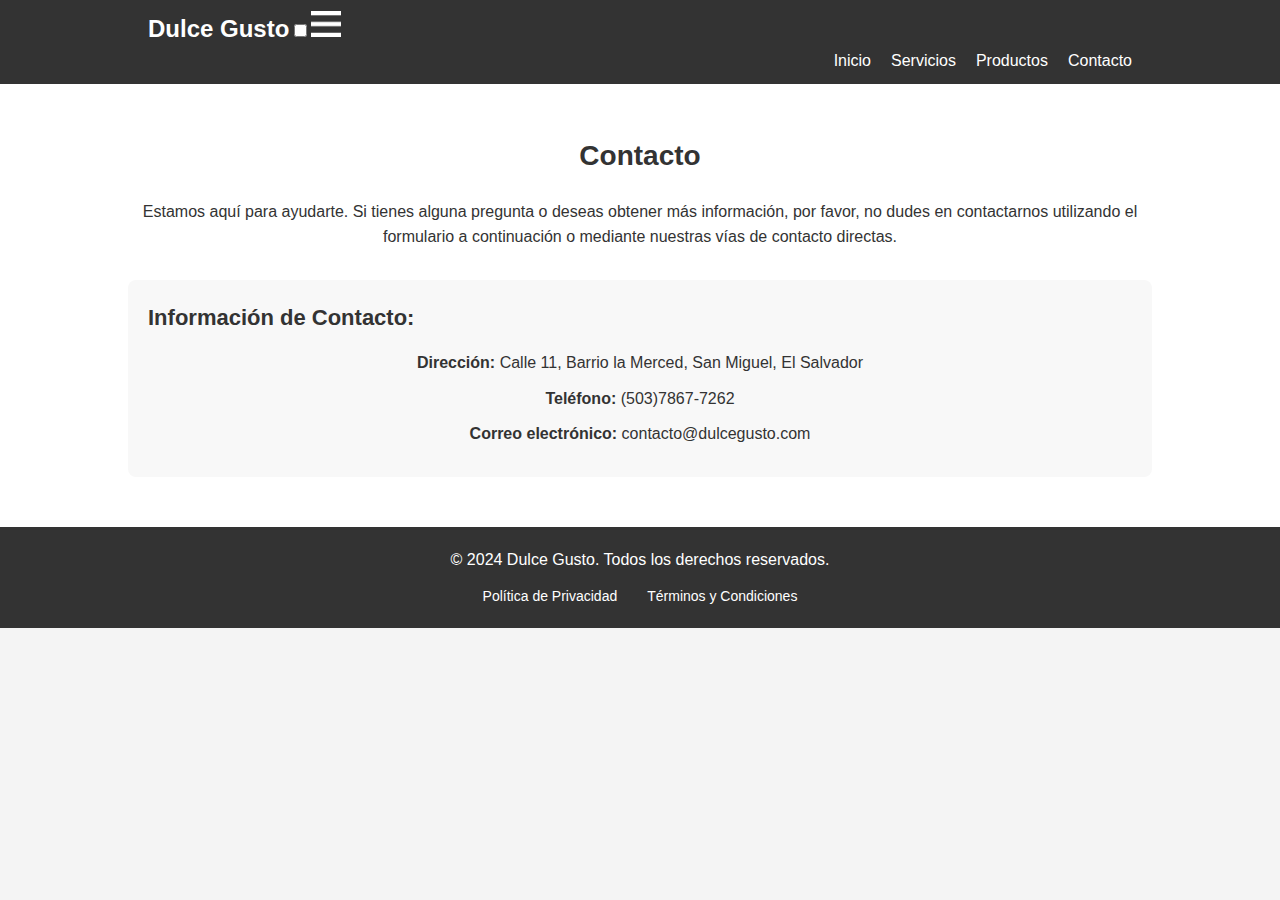
<file: Contacto.html>
<!DOCTYPE html>
<html lang="es">

<head>
    <meta charset="UTF-8">
    <meta name="viewport" content="width=device-width, initial-scale=1.0">
    <title>Contacto Dulce Gusto</title>
    <link rel="stylesheet" href="stylescontacto.css"> 
</head>

<body>
    <header class="header">
        <div class="menu container">
            <a href="index.html" class="logo">Dulce Gusto</a>
            <input type="checkbox" id="menu" />
            <label for="menu">
                <img src="imagenes/menu.png" class="menu-icono" alt="Icono de menú">
            </label>
            <nav class="navbar">
                <ul>
                    <li><a href="index.html">Inicio</a></li>
                    <li><a href="Servicios.html">Servicios</a></li>
                    <li><a href="Diferentescafes.html">Productos</a></li>
                    <li><a href="Contacto.html">Contacto</a></li>
                </ul>
            </nav>
        </div>
    </header>

    <main class="contacto">
        <div class="container">
            <h1>Contacto</h1>
            <p>Estamos aquí para ayudarte. Si tienes alguna pregunta o deseas obtener más información, por favor,
                no dudes en contactarnos utilizando el formulario a continuación o mediante nuestras vías de
                contacto directas.</p>

           
            <div class="info-contacto">
                <h3>Información de Contacto:</h3>
                <p><strong>Dirección:</strong> Calle 11, Barrio la Merced, San Miguel, El Salvador</p>
                <p><strong>Teléfono:</strong> (503)7867-7262</p>
                <p><strong>Correo electrónico:</strong> contacto@dulcegusto.com</p>
            </div>
        </div>
    </main>

    <footer>
        <div class="footer-content container">
            <p>&copy; 2024 Dulce Gusto. Todos los derechos reservados.</p>
            <nav>
                <ul>
                    <li><a href="privacidad.html">Política de Privacidad</a></li>
                    <li><a href="terminos.html">Términos y Condiciones</a></li>
                </ul>
            </nav>
        </div>
    </footer>
</body>

</html>
</file>
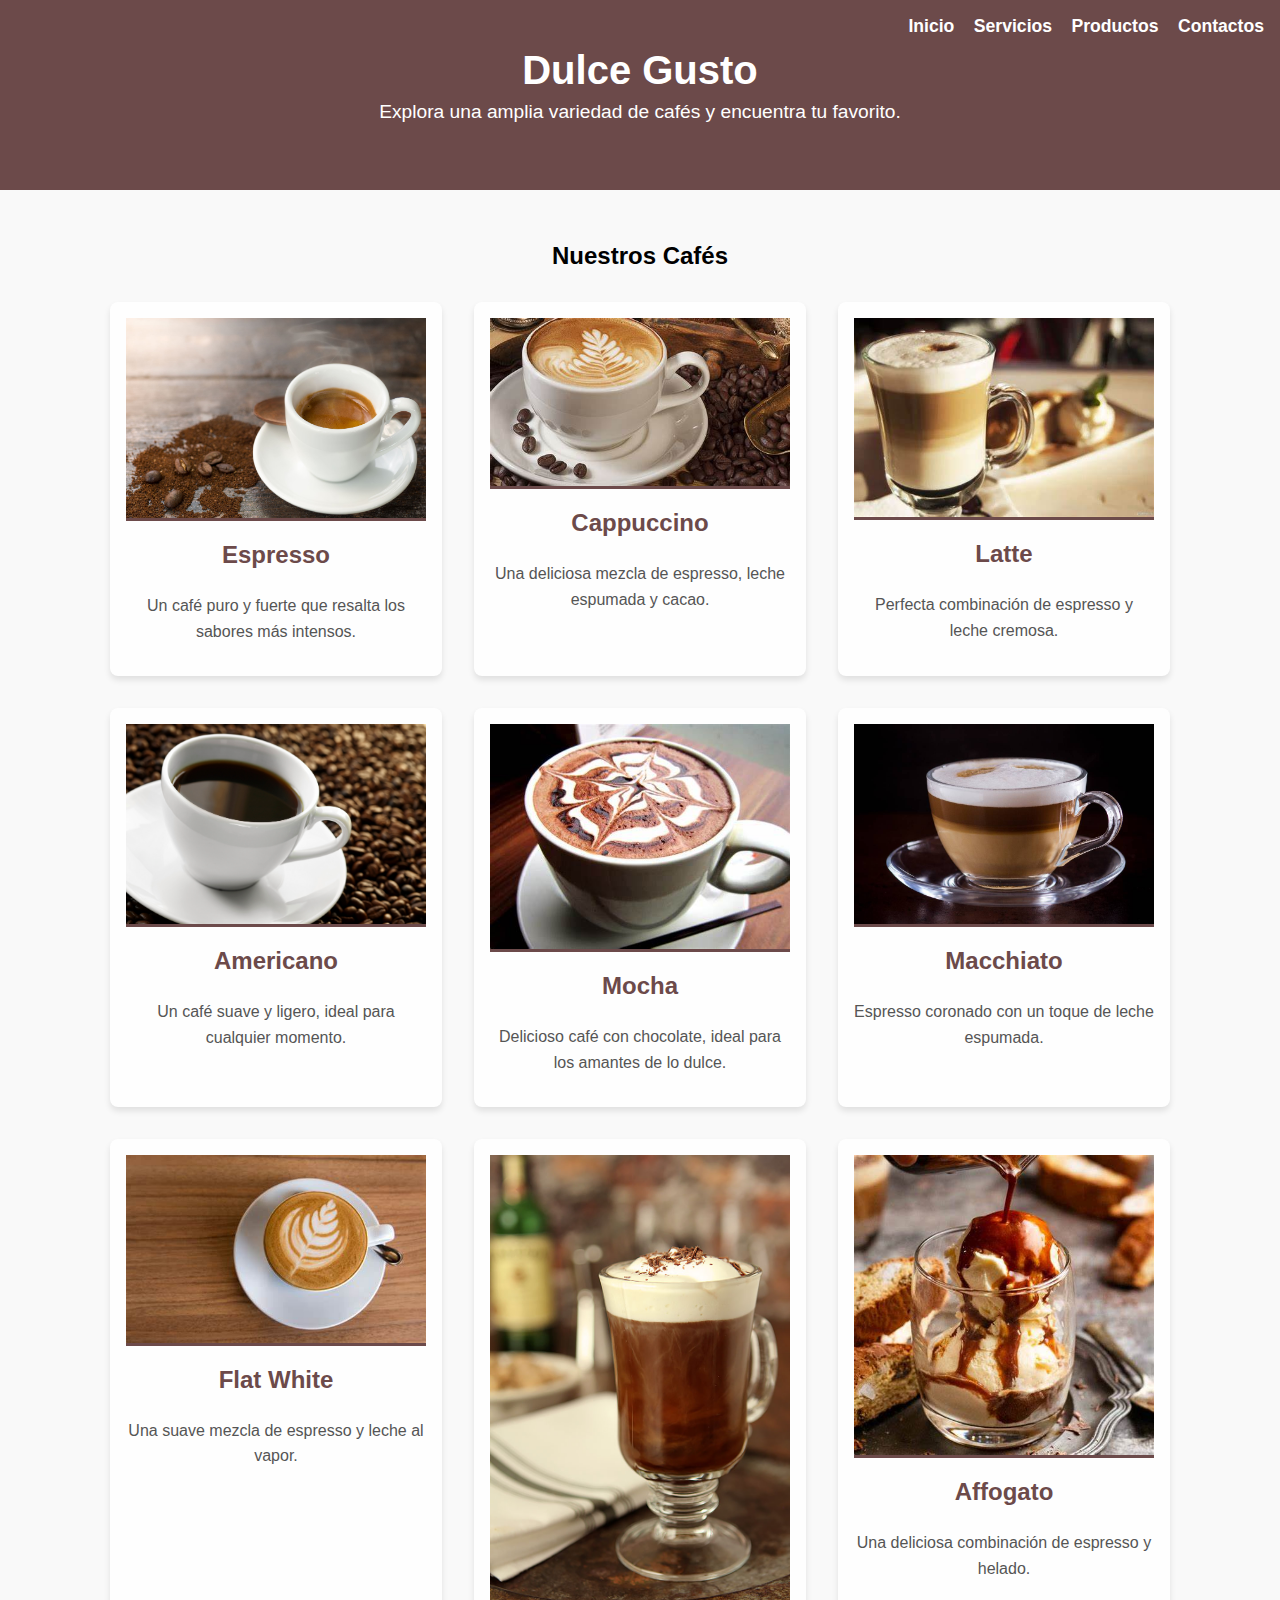
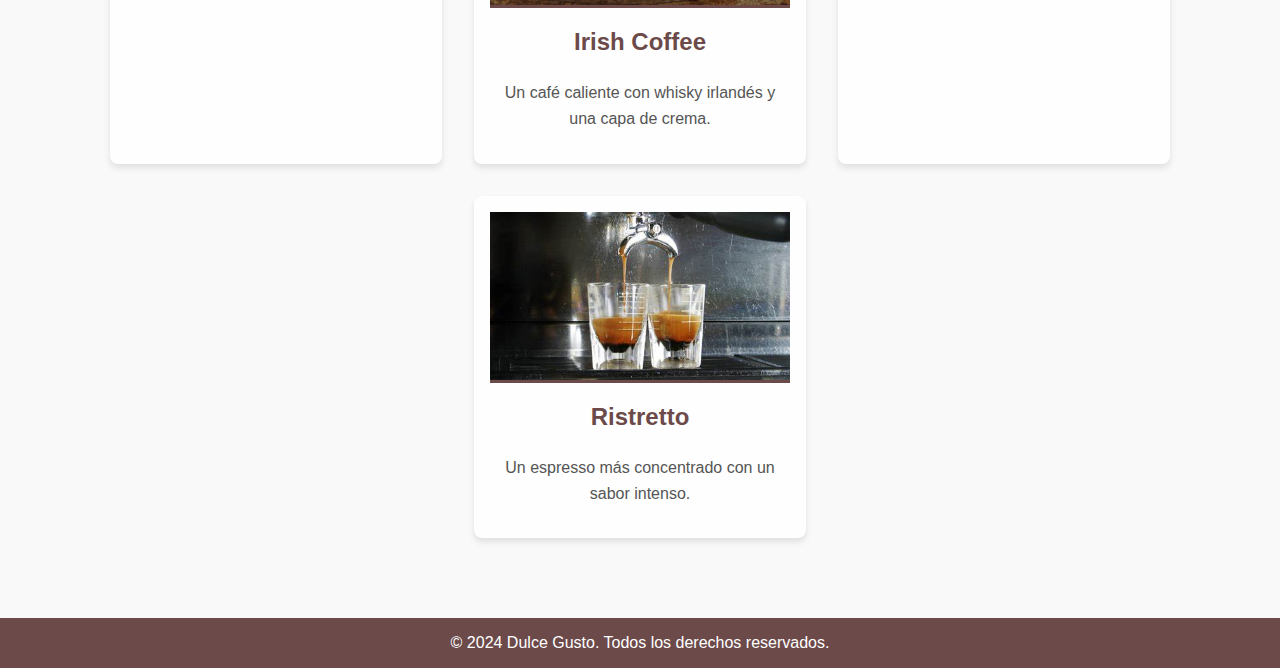
<file: Diferentescafes.html>
<!DOCTYPE html>
<html lang="es">
<head>
    <meta charset="UTF-8">
    <meta name="viewport" content="width=device-width, initial-scale=1.0">
    <title>Tipos de Café</title>
    <link rel="stylesheet" href="stylesdiferentescafe.css">
</head>
<body>
    
    <nav class="navbar">
        <ul>
            <li><a href="index.html" class="menu-link">Inicio</a></li>
            <li><a href="Servicios.html" class="menu-link">Servicios</a></li>
            <li><a href="Diferentescafes.html" class="menu-link">Productos</a></li>
            <li><a href="Contacto.html" class="menu-link">Contactos</a></li>
            

        </ul>
    </nav>
    
    <header>
        <h1>Dulce Gusto</h1>
        <p>Explora una amplia variedad de cafés y encuentra tu favorito.</p>
    </header>

    <main class="coffee-types">
        <h2>Nuestros Cafés</h2>
        <div class="coffee-list">
            <div class="coffee-item">
                <img src="imagenes/espresso.jpeg" alt="Espresso" class="coffee-img">
                <h3>Espresso</h3>
                <p>Un café puro y fuerte que resalta los sabores más intensos.</p>
            </div>

            <div class="coffee-item">
                <img src="imagenes/capuccino.jpeg" alt="Cappuccino" class="coffee-img">
                <h3>Cappuccino</h3>
                <p>Una deliciosa mezcla de espresso, leche espumada y cacao.</p>
            </div>

            <div class="coffee-item">
                <img src="imagenes/latte.jpeg" alt="Latte" class="coffee-img">
                <h3>Latte</h3>
                <p>Perfecta combinación de espresso y leche cremosa.</p>
            </div>

            <div class="coffee-item">
                <img src="imagenes/americano.jpeg" alt="Americano" class="coffee-img">
                <h3>Americano</h3>
                <p>Un café suave y ligero, ideal para cualquier momento.</p>
            </div>

            <div class="coffee-item">
                <img src="imagenes/mocha.jpeg" alt="Mocha" class="coffee-img">
                <h3>Mocha</h3>
                <p>Delicioso café con chocolate, ideal para los amantes de lo dulce.</p>
            </div>

            <div class="coffee-item">
                <img src="imagenes/macchiato.jpeg" alt="Macchiato" class="coffee-img">
                <h3>Macchiato</h3>
                <p>Espresso coronado con un toque de leche espumada.</p>
            </div>

            <div class="coffee-item">
                <img src="imagenes/flatwhite.jpeg" alt="Flat White" class="coffee-img">
                <h3>Flat White</h3>
                <p>Una suave mezcla de espresso y leche al vapor.</p>
            </div>

            <div class="coffee-item">
                <img src="imagenes/irishcoffee.jpeg" alt="Irish Coffee" class="coffee-img">
                <h3>Irish Coffee</h3>
                <p>Un café caliente con whisky irlandés y una capa de crema.</p>
            </div>

            <div class="coffee-item">
                <img src="imagenes/affogato.jpeg" alt="Affogato" class="coffee-img">
                <h3>Affogato</h3>
                <p>Una deliciosa combinación de espresso y helado.</p>
            </div>

            <div class="coffee-item">
                <img src="imagenes/ristretto.jpeg" alt="Ristretto" class="coffee-img">
                <h3>Ristretto</h3>
                <p>Un espresso más concentrado con un sabor intenso.</p>
            </div>
        </div>
    </main>

    <footer>
        <p>&copy; 2024 Dulce Gusto. Todos los derechos reservados.</p>
    </footer>
</body>
</html>
</file>
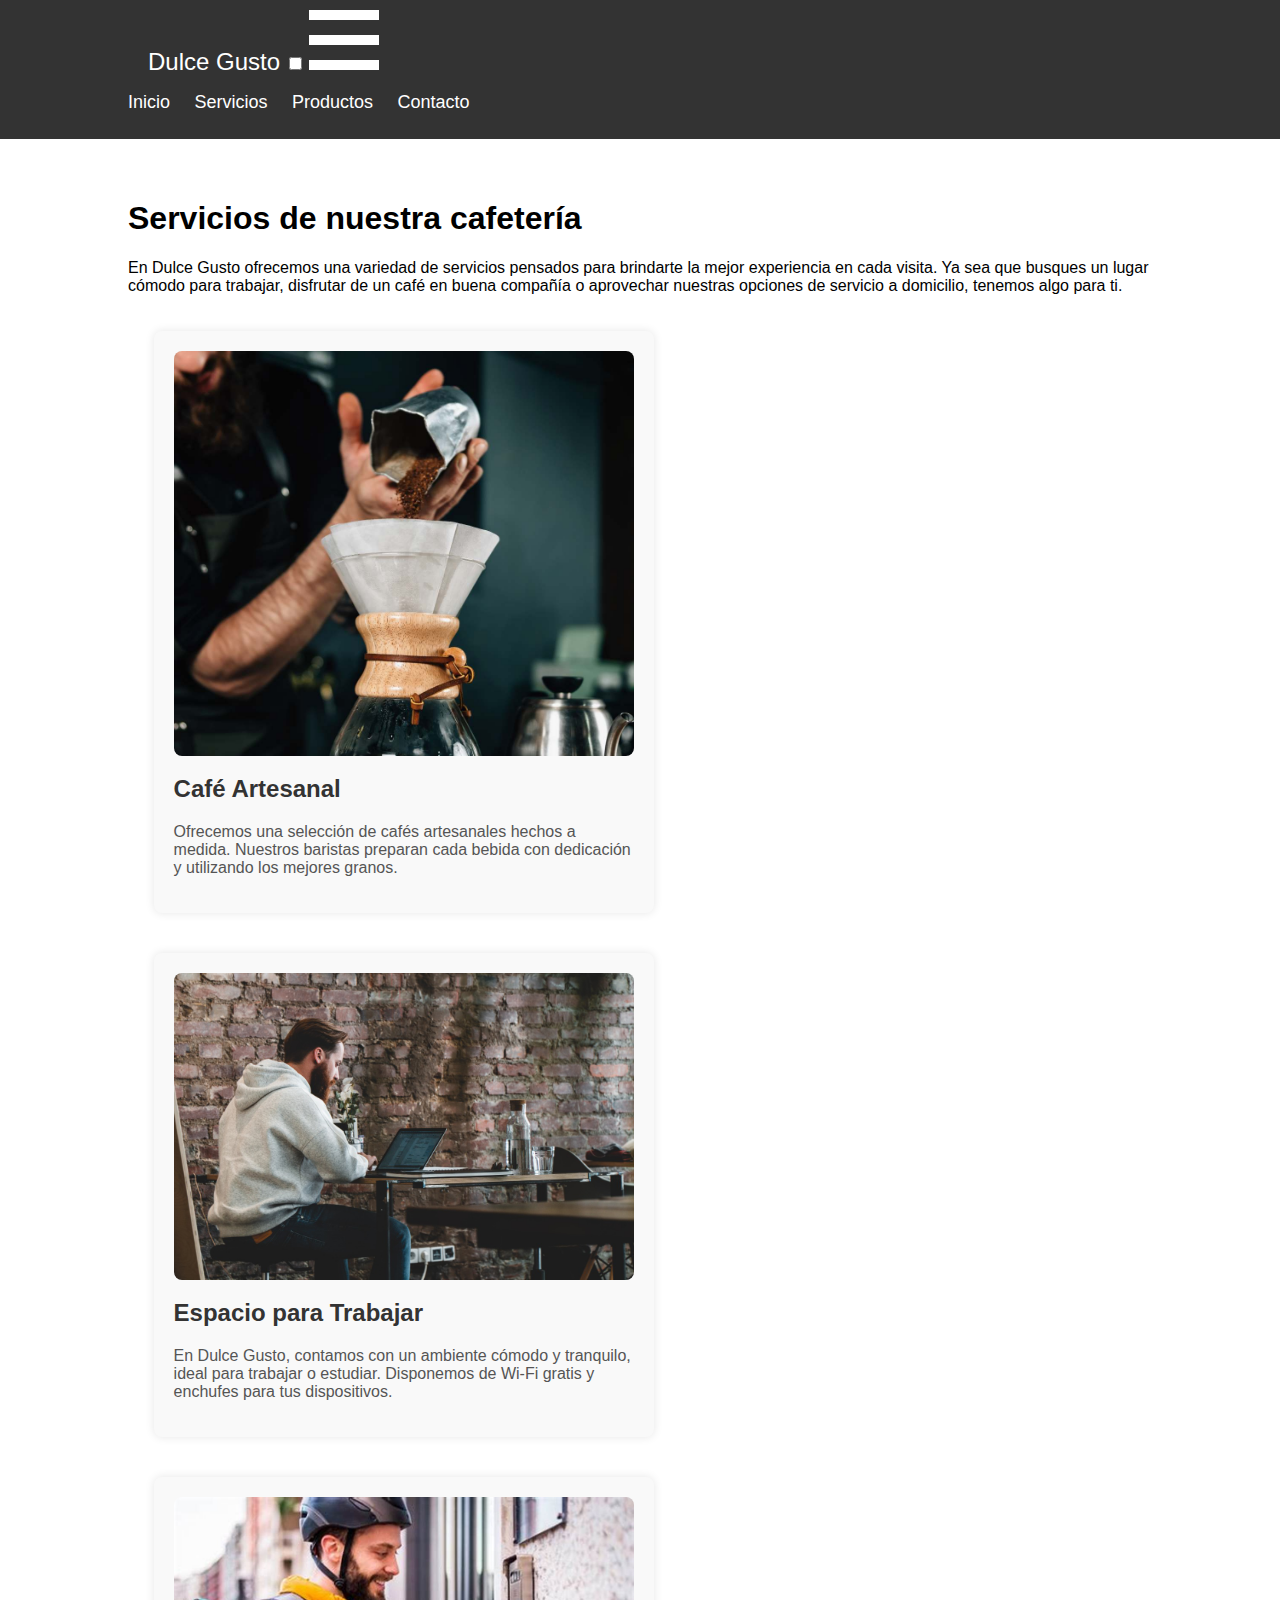
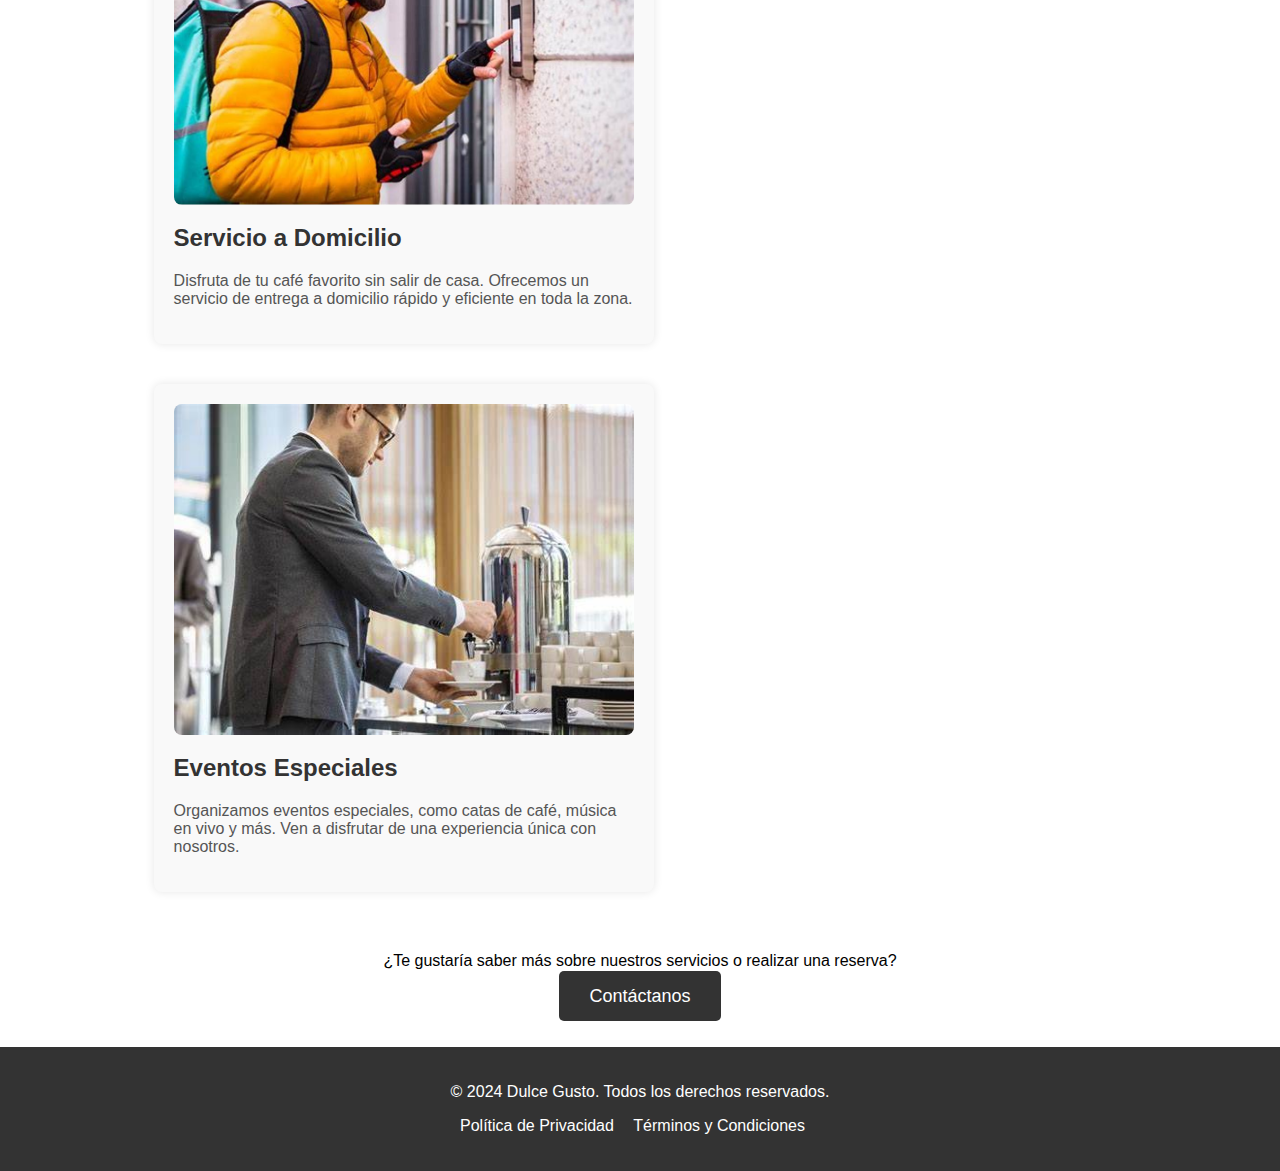
<file: Servicios.html>
<!DOCTYPE html>
<html lang="es">

<head>
    <meta charset="UTF-8">
    <meta name="viewport" content="width=device-width, initial-scale=1.0">
    <title>Servicios | Dulce Gusto</title>
    <link rel="stylesheet" href="stylesservicios.css"> 

<body>
    <header class="header">
        <div class="menu container">
            <a href="index.html" class="logo">Dulce Gusto</a>
            <input type="checkbox" id="menu" />
            <label for="menu">
                <img src="imagenes/menu.png" class="menu-icono" alt="Icono de menú">
            </label>
            <nav class="navbar">
                <ul>
                    <li><a href="index.html">Inicio</a></li>
                    <li><a href="Servicios.html">Servicios</a></li>
                    <li><a href="Diferentescafes.html">Productos</a></li>
                    <li><a href="Contacto.html">Contacto</a></li>
                </ul>
            </nav>
        </div>
    </header>

    <main class="servicios">
        <div class="container">
            <h1>Servicios de nuestra cafetería</h1>
            <p>En Dulce Gusto ofrecemos una variedad de servicios pensados para brindarte la mejor experiencia en cada
                visita. Ya sea que busques un lugar cómodo para trabajar, disfrutar de un café en buena compañía o
                aprovechar nuestras opciones de servicio a domicilio, tenemos algo para ti.</p>

            <section class="servicio">
                <div class="servicio-item">
                    <img src="imagenes/servicio1.jpeg" alt="Servicio de café artesanal">
                    <h2>Café Artesanal</h2>
                    <p>Ofrecemos una selección de cafés artesanales hechos a medida. Nuestros baristas preparan cada
                        bebida con dedicación y utilizando los mejores granos.</p>
                </div>

                <div class="servicio-item">
                    <img src="imagenes/servicio2.jpeg" alt="Servicio de espacio para trabajar">
                    <h2>Espacio para Trabajar</h2>
                    <p>En Dulce Gusto, contamos con un ambiente cómodo y tranquilo, ideal para trabajar o estudiar.
                        Disponemos de Wi-Fi gratis y enchufes para tus dispositivos.</p>
                </div>

                <div class="servicio-item">
                    <img src="imagenes/servicio3.jpeg" alt="Servicio a domicilio">
                    <h2>Servicio a Domicilio</h2>
                    <p>Disfruta de tu café favorito sin salir de casa. Ofrecemos un servicio de entrega a domicilio
                        rápido y eficiente en toda la zona.</p>
                </div>

                <div class="servicio-item">
                    <img src="imagenes/servicio4.jpeg" alt="Eventos especiales">
                    <h2>Eventos Especiales</h2>
                    <p>Organizamos eventos especiales, como catas de café, música en vivo y más. Ven a disfrutar de una
                        experiencia única con nosotros.</p>
                </div>
            </section>

            <div class="cta">
                <p>¿Te gustaría saber más sobre nuestros servicios o realizar una reserva?</p>
                <a href="contacto.html" class="btn">Contáctanos</a>
            </div>
        </div>
    </main>

    <footer>
        <div class="footer-content container">
            <p>&copy; 2024 Dulce Gusto. Todos los derechos reservados.</p>
            <nav>
                <ul>
                    <li><a href="privacidad.html">Política de Privacidad</a></li>
                    <li><a href="terminos.html">Términos y Condiciones</a></li>
                </ul>
            </nav>
        </div>
    </footer>
</body>

</html>
</file>
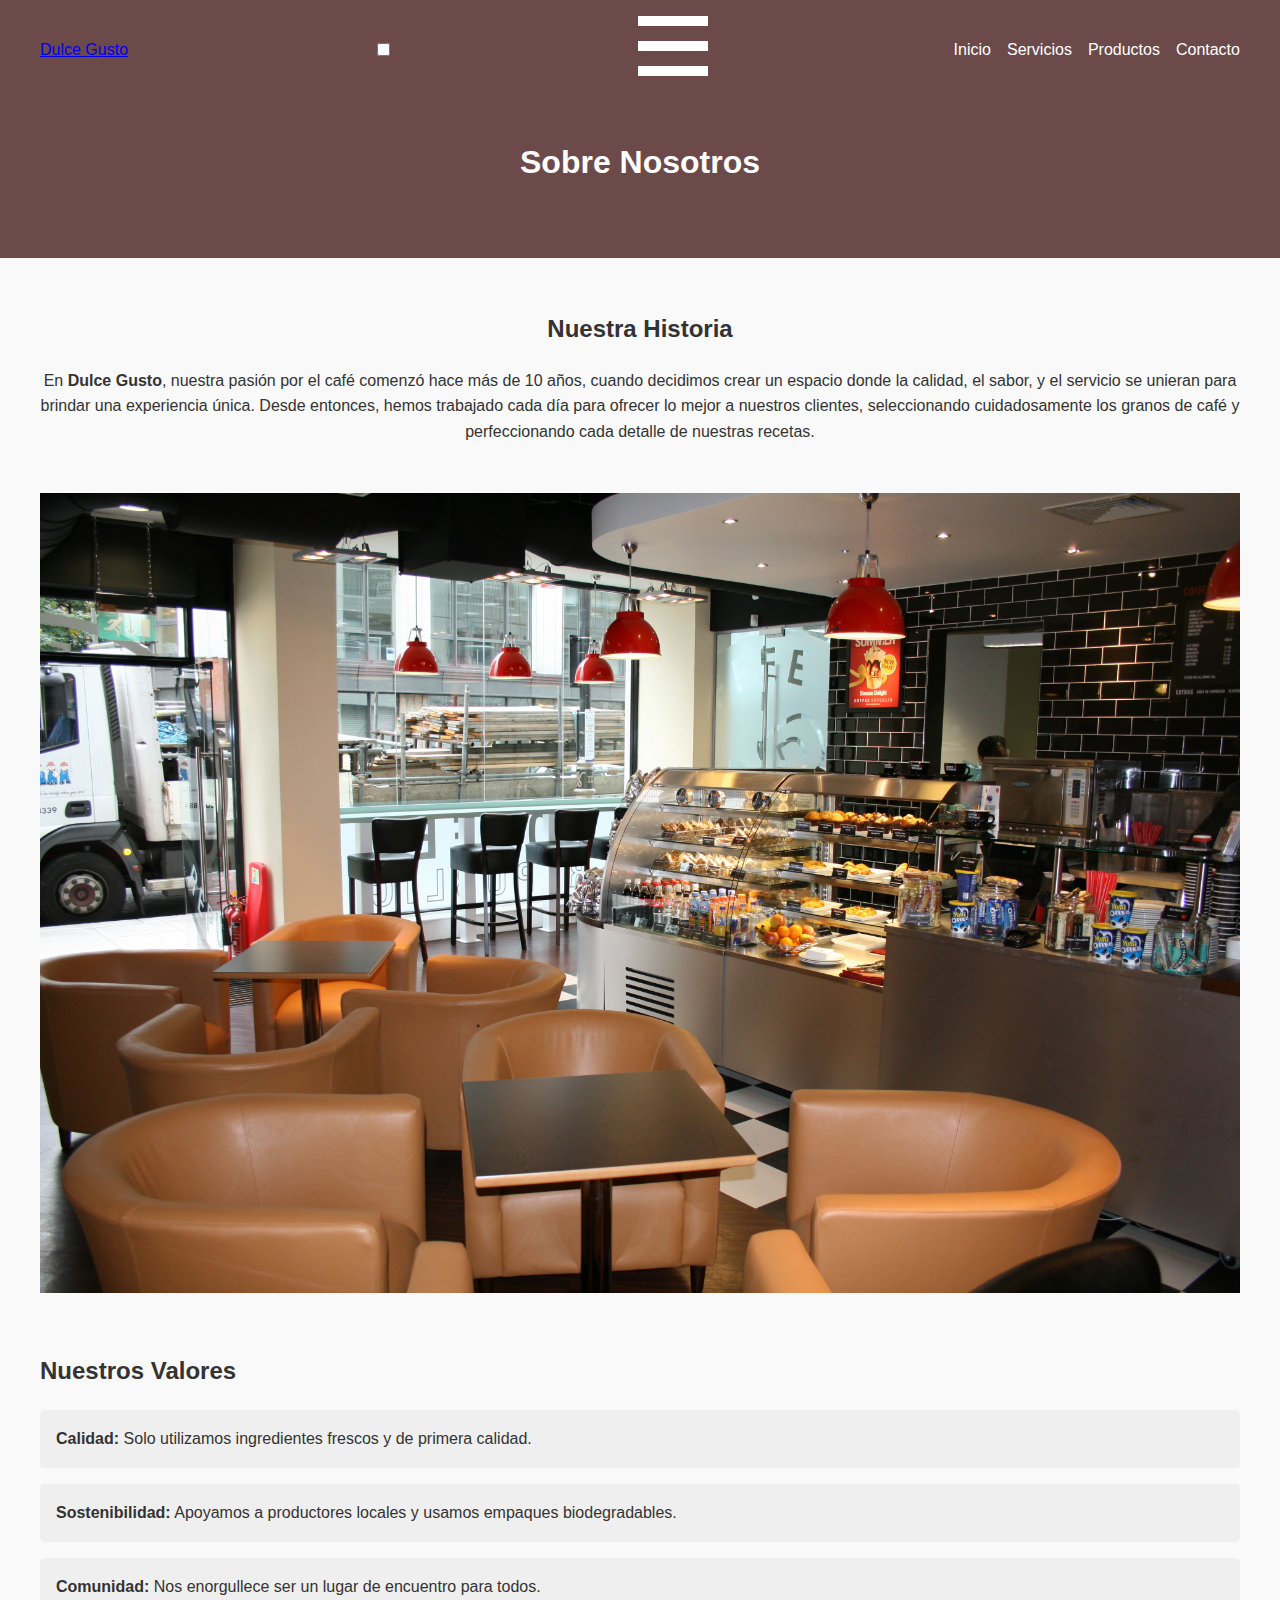
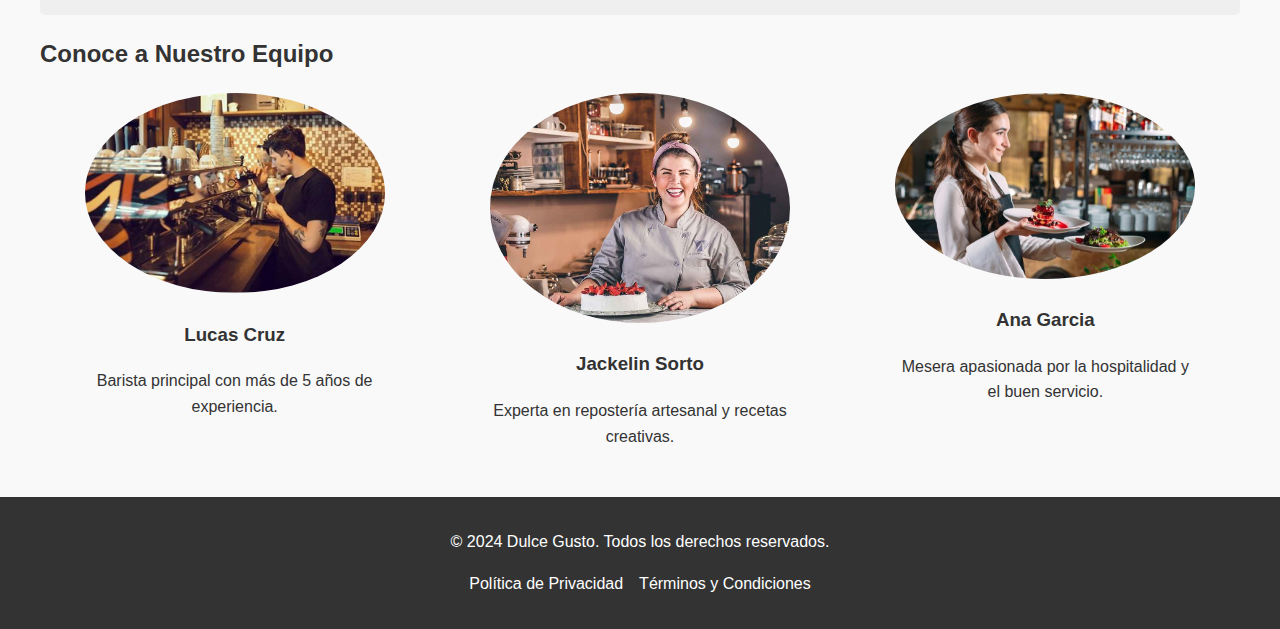
<file: Sobrenosotros.html>
<!DOCTYPE html>
<html lang="en">

<head>
    <meta charset="UTF-8">
    <meta name="viewport" content="width=device-width, initial-scale=1.0">
    <title>Sobre Nosotros - Dulce Gusto</title>
    <link rel="stylesheet" href="styles2.css">
</head>

<body>
    <header class="header">
        <div class="menu container">
            <a href="index.html" class="logo">Dulce Gusto</a>
            <input type="checkbox" id="menu">
            <label for="menu">
                <img src="imagenes/menu.png" class="menu-icono" alt="Menú">
            </label>
            <nav class="navbar">
                <ul>
                    <li><a href="index.html">Inicio</a></li>
                    <li><a href="Servicios.html">Servicios</a></li>
                    <li><a href="Diferentescafes.html">Productos</a></li>
                    <li><a href="Contacto.html">Contacto</a></li>
                </ul>
            </nav>
        </div>
        <div class="header-content container">
            <h1>Sobre Nosotros</h1>
        </div>
    </header>

    <main class="about-us container">
        <section class="about-intro">
            <h2>Nuestra Historia</h2>
            <p>
                En <strong>Dulce Gusto</strong>, nuestra pasión por el café comenzó hace más de 10 años, cuando decidimos 
                crear un espacio donde la calidad, el sabor, y el servicio se unieran para brindar una experiencia 
                única. Desde entonces, hemos trabajado cada día para ofrecer lo mejor a nuestros clientes, seleccionando 
                cuidadosamente los granos de café y perfeccionando cada detalle de nuestras recetas.
            </p>
            <img src="imagenes/nosotros.jpeg" alt="Interior de la cafetería" class="about-image">
        </section>

        <section class="about-values">
            <h2>Nuestros Valores</h2>
            <ul>
                <li><strong>Calidad:</strong> Solo utilizamos ingredientes frescos y de primera calidad.</li>
                <li><strong>Sostenibilidad:</strong> Apoyamos a productores locales y usamos empaques biodegradables.</li>
                <li><strong>Comunidad:</strong> Nos enorgullece ser un lugar de encuentro para todos.</li>
            </ul>
        </section>

        <section class="team">
            <h2>Conoce a Nuestro Equipo</h2>
            <div class="team-group">
                <div class="team-member">
                    <img src="imagenes/barista.jpeg" alt="Miembro del equipo" class="team-photo">
                    <h3>Lucas Cruz</h3>
                    <p>Barista principal con más de 5 años de experiencia.</p>
                </div>
                <div class="team-member">
                    <img src="imagenes/repostera.jpeg" alt="Miembro del equipo" class="team-photo">
                    <h3>Jackelin Sorto</h3>
                    <p>Experta en repostería artesanal y recetas creativas.</p>
                </div>
                <div class="team-member">
                    <img src="imagenes/mesero.jpeg" alt="Miembro del equipo" class="team-photo">
                    <h3>Ana Garcia</h3>
                    <p>Mesera apasionada por la hospitalidad y el buen servicio.</p>
                </div>
            </div>
        </section>
    </main>

    <footer class="footer">
        <div class="footer-container">
            <p>&copy; 2024 Dulce Gusto. Todos los derechos reservados.</p>
            <ul>
                <li><a href="politica-privacidad.html">Política de Privacidad</a></li>
                <li><a href="terminos.html">Términos y Condiciones</a></li>
            </ul>
        </div>
    </footer>
</body>

</html>
</file>
<file: stylesdiferentescafe.css>
/* Estilos generales  */
body {
    font-family: 'Arial', sans-serif;
    margin: 0;
    padding: 0;
    background-color: #f9f9f9;
}

/* Barra de navegación */
.navbar {
    position: absolute;
    top: 0;
    right: 0;
    background-color: #6c4a4a;
    padding: 1rem;
}

.navbar ul {
    list-style-type: none;
    margin: 0;
    padding: 0;
}

.navbar ul li {
    display: inline;
    margin-left: 15px;
}

.navbar ul li a {
    text-decoration: none;
    color: white;
    font-weight: bold;
    font-size: 1.1rem;
}

.navbar ul li a:hover {
    color: #f8d7b9;
}

/* Estilos para el encabezado */
header {
    background-color: #6c4a4a;
    color: white;
    text-align: center;
    padding: 3rem 1rem;
}

header h1 {
    font-size: 2.5rem;
    margin: 0;
}

header p {
    font-size: 1.2rem;
    margin-top: 0.5rem;
}

/* Estilos para la sección de tipos de café */
.coffee-types {
    text-align: center;
    padding: 2rem 1rem;
}

.coffee-list {
    display: flex;
    flex-wrap: wrap;
    gap: 2rem;
    justify-content: center;
    margin-top: 2rem;
}

.coffee-item {
    max-width: 300px;
    background: #fefefe;
    box-shadow: 0 4px 6px rgba(0, 0, 0, 0.1);
    border-radius: 8px;
    overflow: hidden;
    text-align: center;
    padding: 1rem;
}

.coffee-img {
    width: 100%;
    height: auto;
    border-bottom: 3px solid #6c4a4a;
}

.coffee-item h3 {
    color: #6c4a4a;
    font-size: 1.5rem;
    margin-top: 1rem;
}

.coffee-item p {
    color: #555;
    margin-top: 0.5rem;
    line-height: 1.6;
}

/* Estilos para el pie de página */
footer {
    background-color: #6c4a4a;
    color: white;
    text-align: center;
    padding: 1rem;
    margin-top: 3rem;
}

footer p {
    margin: 0;
    font-size: 1rem;
}

/* Media query para celular */
@media (max-width: 768px) {
    .coffee-list {
        flex-direction: column;
        align-items: center;
    }

    .navbar ul li {
        display: block;
        margin: 10px 0;
    }

    header h1 {
        font-size: 2rem;
    }

    header p {
        font-size: 1rem;
    }

    .coffee-item {
        max-width: 100%;
        margin-bottom: 1.5rem;
    }
}
</file>
<file: stylesservicios.css>
/* Estilos básicos */
body {
    font-family: Arial, sans-serif;
    margin: 0;
    padding: 0;
    background-color: #f4f4f4;
}

.container {
    width: 80%;
    margin: 0 auto;
}

/* Encabezado */
header {
    background-color: #333;
    color: white;
    padding: 10px 0;
}

.header .logo {
    font-size: 24px;
    color: white;
    text-decoration: none;
    margin-left: 20px;
}

.navbar ul {
    list-style-type: none;
    padding: 0;
}

.navbar ul li {
    display: inline;
    margin-right: 20px;
}

.navbar ul li a {
    color: white;
    text-decoration: none;
    font-size: 18px;
}

/* Servicios */
.servicios {
    padding: 40px 0;
    background-color: #fff;
}

.servicio-item {
    display: inline-block;
    width: 45%;
    margin: 20px 2.5%;
    background-color: #f9f9f9;
    padding: 20px;
    border-radius: 8px;
    box-shadow: 0 0 10px rgba(0,0,0,0.1);
}

.servicio-item img {
    width: 100%;
    height: auto;
    border-radius: 8px;
}

.servicio-item h2 {
    color: #333;
    font-size: 24px;
    margin-top: 15px;
}

.servicio-item p {
    color: #555;
    font-size: 16px;
}

/* Llamada a la acción */
.cta {
    text-align: center;
    margin-top: 40px;
}

.cta .btn {
    background-color: #333;
    color: white;
    padding: 15px 30px;
    font-size: 18px;
    text-decoration: none;
    border-radius: 5px;
}

.cta .btn:hover {
    background-color: #555;
}

/* Pie de página */
footer {
    background-color: #333;
    color: white;
    padding: 20px 0;
    text-align: center;
}

footer nav ul {
    list-style-type: none;
    padding: 0;
}

footer nav ul li {
    display: inline;
    margin-right: 15px;
}

footer nav ul li a {
    color: white;
    text-decoration: none;
}
</file>
<file: stylescontacto.css>
/* Reset de márgenes y paddings */
* {
    margin: 0;
    padding: 0;
    box-sizing: border-box;
}

/* Fuentes generales */
body {
    font-family: Arial, sans-serif;
    line-height: 1.6;
    background-color: #f4f4f4;
    color: #333;
}

/* Encabezado */
.header {
    background-color: #333;
    color: #fff;
    padding: 10px 0;
}

.menu .logo {
    font-size: 24px;
    font-weight: bold;
    color: #fff;
    text-decoration: none;
    margin-left: 20px;
}

.menu-icono {
    width: 30px;
    height: auto;
}

.navbar ul {
    list-style: none;
    display: flex;
    justify-content: flex-end;
    margin-right: 20px;
}

.navbar ul li {
    margin-left: 20px;
}

.navbar ul li a {
    color: #fff;
    text-decoration: none;
    font-size: 16px;
    transition: color 0.3s;
}

.navbar ul li a:hover {
    color: #f8a503;
}

/* Formulario y contenido principal */
.contacto {
    background-color: #fff;
    padding: 50px 0;
}

.container {
    width: 80%;
    margin: 0 auto;
}

h1 {
    font-size: 28px;
    color: #333;
    margin-bottom: 20px;
    text-align: center;
}

p {
    font-size: 16px;
    line-height: 1.6;
    margin-bottom: 20px;
    text-align: center;
}

.info-contacto {
    background-color: #f8f8f8;
    padding: 20px;
    border-radius: 8px;
    margin-top: 30px;
}

.info-contacto h3 {
    font-size: 22px;
    margin-bottom: 15px;
    color: #333;
}

.info-contacto p {
    font-size: 16px;
    margin-bottom: 10px;
}

/* Estilos para el pie de página */
footer {
    background-color: #333;
    color: #fff;
    padding: 20px 0;
}

.footer-content {
    text-align: center;
}

.footer-content p {
    margin-bottom: 10px;
}

footer nav ul {
    list-style: none;
    display: flex;
    justify-content: center;
}

footer nav ul li {
    margin: 0 15px;
}

footer nav ul li a {
    color: #fff;
    text-decoration: none;
    font-size: 14px;
}

footer nav ul li a:hover {
    color: #f8a503;
}

/* Estilo del formulario (en caso de necesitarlo) */
form {
    display: flex;
    flex-direction: column;
    align-items: center;
    margin-top: 30px;
}

form input,
form textarea {
    width: 100%;
    max-width: 500px;
    padding: 12px;
    margin: 10px 0;
    border: 1px solid #ccc;
    border-radius: 5px;
    font-size: 16px;
}

form button {
    padding: 12px 30px;
    background-color: #f8a503;
    border: none;
    border-radius: 5px;
    color: #fff;
    font-size: 16px;
    cursor: pointer;
    transition: background-color 0.3s;
}

form button:hover {
    background-color: #e67e00;
}

/* Media Queries para adaptabilidad */
@media (max-width: 768px) {
    .navbar ul {
        display: none;
        flex-direction: column;
        width: 100%;
        position: absolute;
        top: 50px;
        left: 0;
        background-color: #333;
    }

    #menu:checked + label + .navbar ul {
        display: flex;
    }

    .navbar ul li {
        margin: 15px 0;
        text-align: center;
    }

    .menu .logo {
        margin-left: 10px;
    }
}
</file>
<file: styles2.css>
/* Reset básico */
body {
    margin: 0;
    font-family: Arial, sans-serif;
    line-height: 1.6;
    color: #333;
    background-color: #f9f9f9;
}

/* Header */
.header {
    background-color: #6c4a4a;
    color: #fff;
    padding: 1rem 0;
    text-align: center;
}

.header .menu {
    display: flex;
    justify-content: space-between;
    align-items: center;
    max-width: 1200px;
    margin: 0 auto;
    padding: 0 1rem;
}

.header .navbar ul {
    list-style: none;
    display: flex;
    gap: 1rem;
    margin: 0;
    padding: 0;
}

.header .navbar ul li a {
    color: #fff;
    text-decoration: none;
}

/* Main */
.container {
    max-width: 1200px;
    margin: 0 auto;
    padding: 2rem 1rem;
}

.about-intro {
    text-align: center;
}

.about-image {
    max-width: 100%;
    height: auto;
    margin: 2rem 0;
}

.about-values ul {
    list-style: none;
    padding: 0;
}

.about-values ul li {
    background: #efefef;
    margin: 1rem 0;
    padding: 1rem;
    border-radius: 5px;
}

/* Team Section */
.team-group {
    display: flex;
    justify-content: space-around;
    gap: 1rem;
    flex-wrap: wrap;
}

.team-member {
    text-align: center;
    max-width: 300px;
}

.team-photo {
    width: 100%;
    border-radius: 50%;
}

/* Footer */
.footer {
    background-color: #333;
    color: #fff;
    text-align: center;
    padding: 1rem 0;
}

.footer ul {
    list-style: none;
    padding: 0;
    display: flex;
    justify-content: center;
    gap: 1rem;
}

.footer ul li a {
    color: #fff;
    text-decoration: none;
}
</file>
